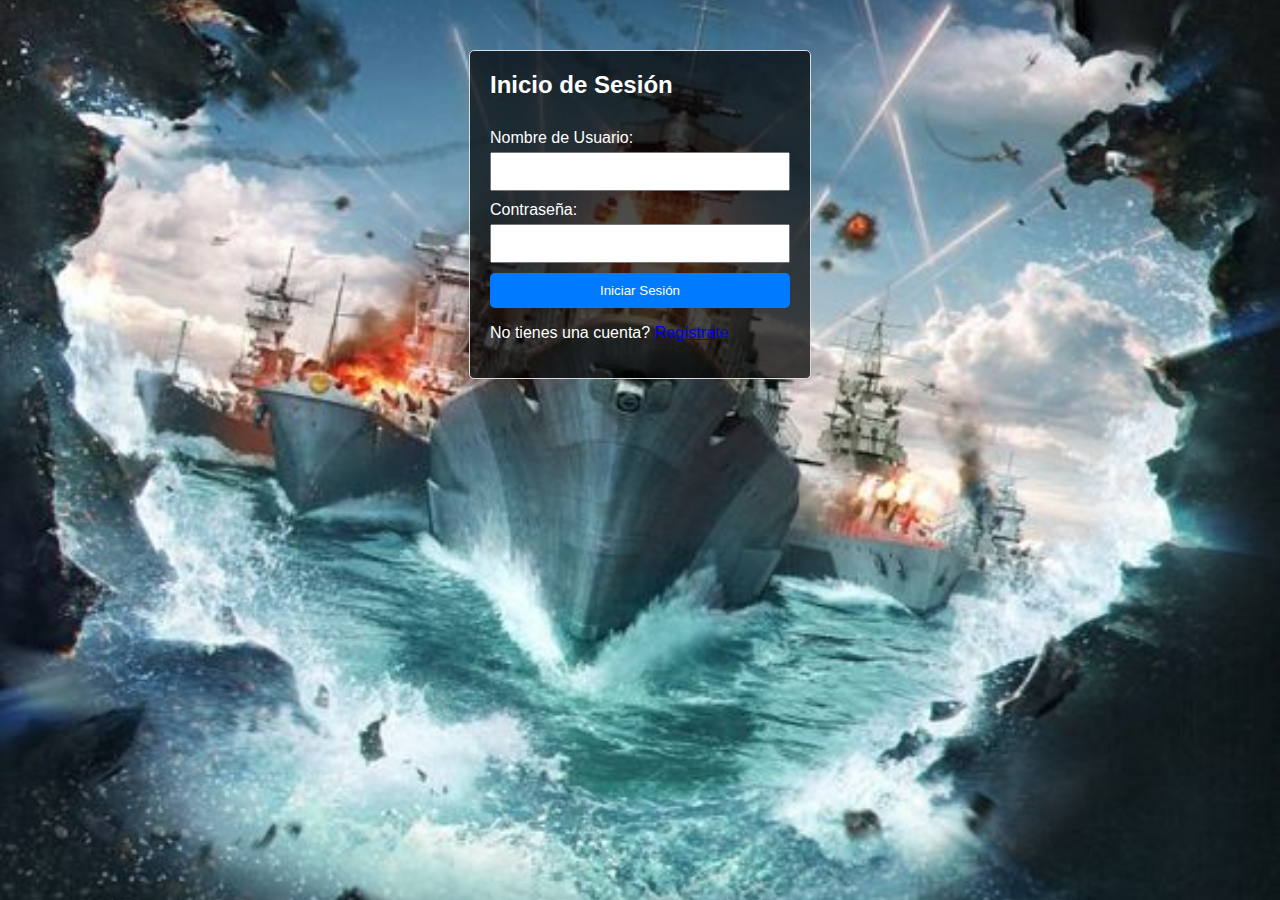
<file: index.html>
<!DOCTYPE html>
<html lang="es">
<head>
    <meta charset="UTF-8">
    <meta name="viewport" content="width=device-width, initial-scale=1.0">
    <title>Inicio de Sesión</title>
    <link rel="stylesheet" href="styles.css">
</head>
<body>
    <div id="login-container">
        <h2>Inicio de Sesión</h2>
        <form id="login-form" action="gallery.html" method="get">
            <label for="login-username">Nombre de Usuario:</label>
            <input type="text" id="login-username" name="username" required>
            <label for="login-password">Contraseña:</label>
            <input type="password" id="login-password" name="password" required>
            <button type="submit">Iniciar Sesión</button>
        </form>
        <p>No tienes una cuenta? <a href="register.html">Regístrate</a></p>
    </div>
</body>
</html>
</file>
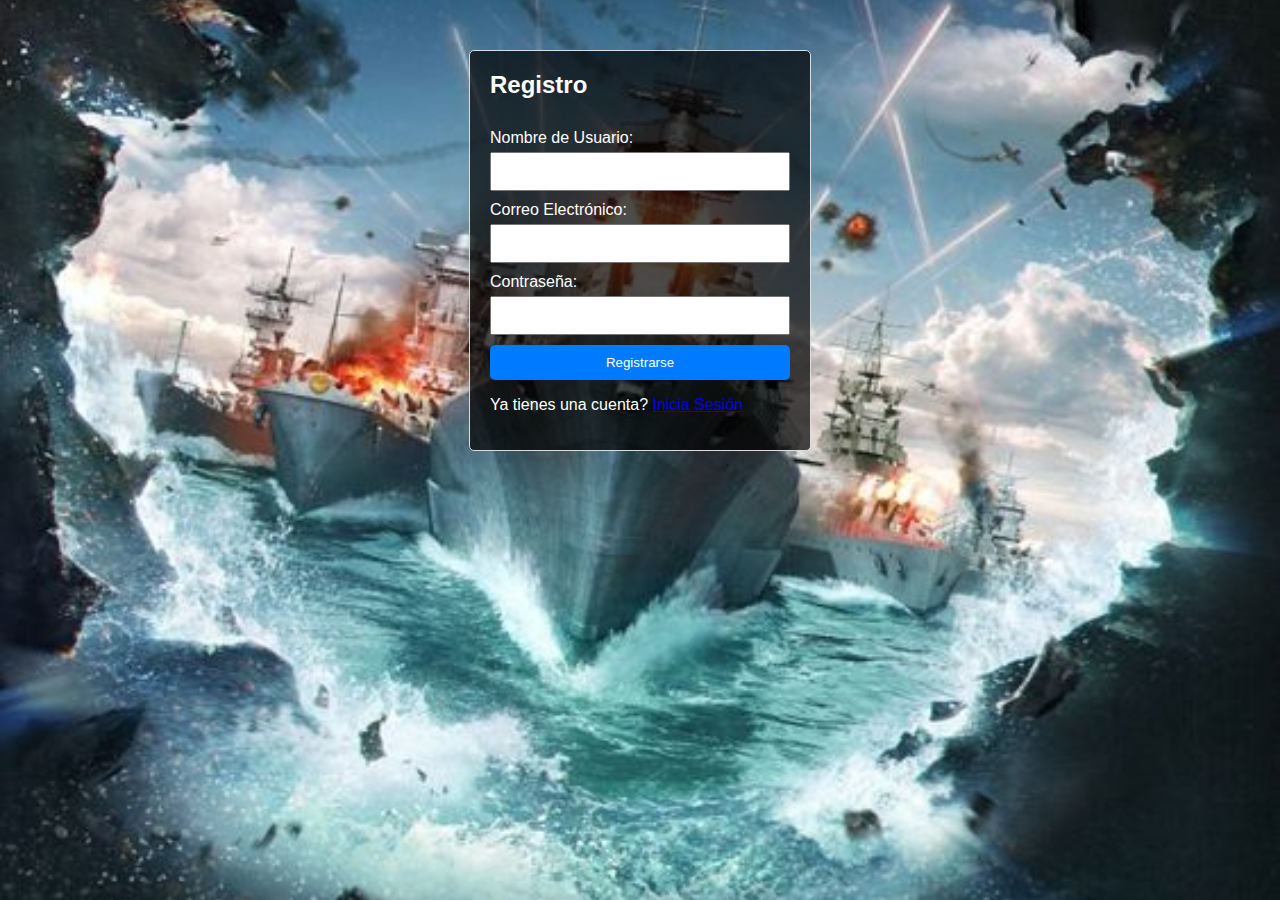
<file: register.html>
<!DOCTYPE html>
<html lang="es">
<head>
    <meta charset="UTF-8">
    <meta name="viewport" content="width=device-width, initial-scale=1.0">
    <title>Registro</title>
    <link rel="stylesheet" href="styles.css">
</head>
<body>
    <div id="register-container">
        <h2>Registro</h2>
        <form id="register-form" action="gallery.html" method="get">
            <label for="register-username">Nombre de Usuario:</label>
            <input type="text" id="register-username" name="username" required>
            <label for="register-email">Correo Electrónico:</label>
            <input type="email" id="register-email" name="email" required>
            <label for="register-password">Contraseña:</label>
            <input type="password" id="register-password" name="password" required>
            <button type="submit">Registrarse</button>
        </form>
        <p>Ya tienes una cuenta? <a href="index.html">Inicia Sesión</a></p>
    </div>
</body>
</html>
</file>
<file: styles.css>
body {
    font-family: Arial, sans-serif;
    margin: 0;
    padding: 0;
    background-image: url('IMG/Fondo.jpg'); /* Ruta a la imagen de fondo */
    background-size: cover;
    background-position: center;
    background-attachment: fixed;
    color: #fff;
}

#login-container, #register-container {
    width: 300px;
    margin: 50px auto;
    padding: 20px;
    border: 1px solid #ddd;
    border-radius: 5px;
    background: rgba(0, 0, 0, 0.7); /* Fondo semitransparente para mejorar la legibilidad */
}

#login-container h2, #register-container h2 {
    margin-top: 0;
}

form {
    display: flex;
    flex-direction: column;
}

form label {
    margin-top: 10px;
}

form input {
    padding: 10px;
    margin-top: 5px;
}

form button {
    margin-top: 10px;
    padding: 10px;
    background-color: #007bff;
    color: #fff;
    border: none;
    border-radius: 5px;
}

form button:hover {
    background-color: #0056b3;
}

#gallery-container {
    padding: 20px;
    display: grid;
    grid-template-columns: repeat(auto-fill, minmax(200px, 1fr));
    gap: 10px;
    justify-content: center;
}

#gallery img {
    width: 100%;
    height: auto;
    object-fit: cover;
    border: 1px solid #ddd;
    border-radius: 5px;
    transform: rotate(calc(10deg * (2 * (random() - 0.5)))); /* Opcional: agrega un poco de rotación para un efecto collage */
}

#loading-container {
    text-align: center;
    margin: 20px;
}

#loading-bar {
    width: 100%;
    background-color: #ddd;
    border-radius: 5px;
    overflow: hidden;
    height: 20px;
    margin-top: 10px;
}

#progress {
    width: 0;
    height: 100%;
    background-color: #007bff;
    transition: width 0.5s;
}
</file>
